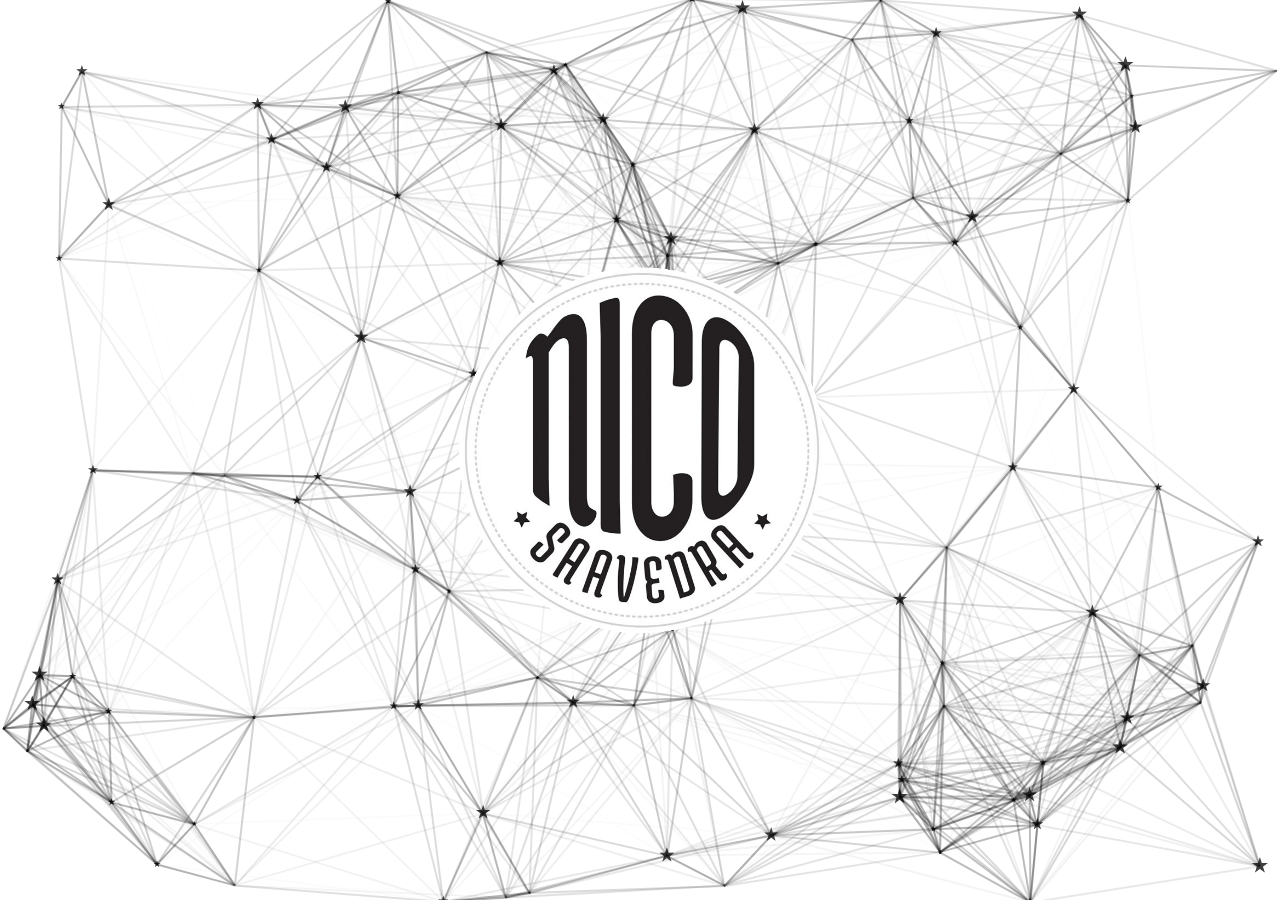
<file: index.html>
<!DOCTYPE html>
<html lang="en">
  <head>

    <meta charset="utf-8">
    <title>Nico Saavedra - Web Developer</title>
    <link rel="stylesheet" href="style1.css">
    <link rel="stylesheet" href="https://use.fontawesome.com/releases/v5.3.1/css/all.css">
    <link href="https://fonts.googleapis.com/css?family=Fjalla+One&display=swap" rel="stylesheet">
    <link rel="icon" type="image/jpg" href="img/logo.png">
    <meta name="viewport" content="width=device-width, initial-scale=1.0">

  </head>

  <style>
    #particles-js {
    width: 100%;
    height: 100%;
    position: absolute;
}
    </style>
  <body>
    <div id="particles-js"></div>

    <div class="card middle">
      <div class="front">
        <img src="img.png" alt="">
      </div>
      <div class="card back">
       <img src="back.png" alt="">
        <div class="back-content middle">
          <h1>NICO SAAVEDRA</h1>
          <br>
          <h2>Web Developer</h2>

          <div class="sm">
            <a href="mywork.html"><i class="fas fa-briefcase">
                 <div class="work">

              <h1>MY WORK</h1>

            </div>
            </i></a>
            <a href="mailto:saavedranicolas1982@gmail.com"><i class="fas fa-envelope">
                <div class="mail">

              <h1>CONTACT ME</h1>


            </div>
            </i></a>
            <a href="https://github.com/nikokubrick"><i class="fab fa-github">
                <div class="github">

              <h1>GITHUB</h1>


            </div>
            </i></a>
            <a href="https://www.linkedin.com/in/nicolassaavedra1982/"><i class="fab fa-linkedin">
                <div class="linked">

              <h1>LINKEDIN</h1>


            </div>
            </i></a>



          </div>
        </div>
      </div>
     </div>


<script src="particles.js"></script>
  <script src="app.js"></script>
  <script src="particles.json"></script>

  </body>


</html>
</file>
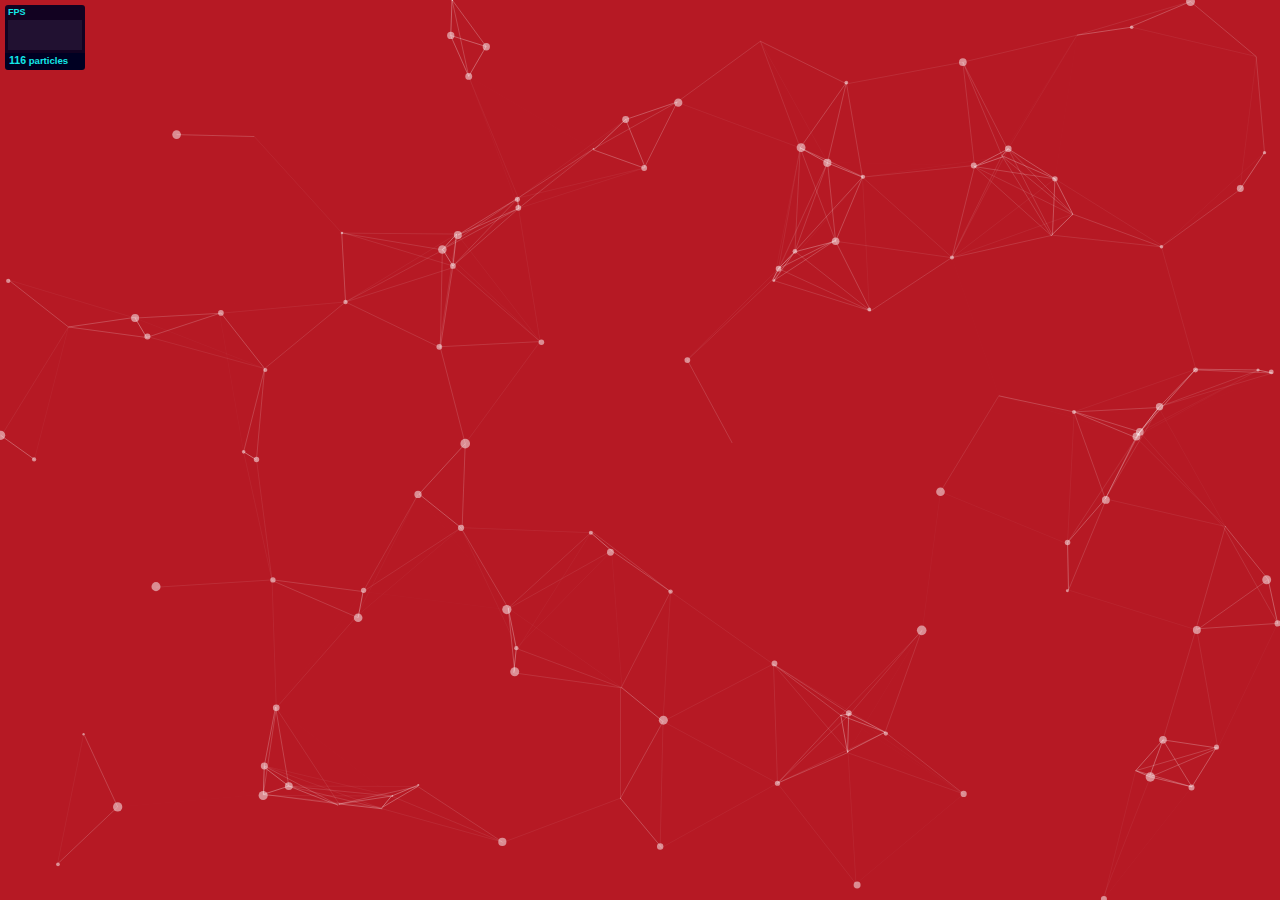
<file: particles.js-master/particles.js-master/demo/index.html>
<!DOCTYPE html>
<html lang="en">
<head>
  <meta charset="utf-8">
  <title>particles.js</title>
  <meta name="description" content="particles.js is a lightweight JavaScript library for creating particles.">
  <meta name="author" content="Vincent Garreau" />
  <meta name="viewport" content="width=device-width, initial-scale=1.0, minimum-scale=1.0, maximum-scale=1.0, user-scalable=no">
  <link rel="stylesheet" media="screen" href="css/style.css">
</head>
<body>

<!-- count particles -->
<div class="count-particles">
  <span class="js-count-particles">--</span> particles
</div>

<!-- particles.js container -->
<div id="particles-js"></div>

<!-- scripts -->
<script src="../particles.js"></script>
<script src="js/app.js"></script>

<!-- stats.js -->
<script src="js/lib/stats.js"></script>
<script>
  var count_particles, stats, update;
  stats = new Stats;
  stats.setMode(0);
  stats.domElement.style.position = 'absolute';
  stats.domElement.style.left = '0px';
  stats.domElement.style.top = '0px';
  document.body.appendChild(stats.domElement);
  count_particles = document.querySelector('.js-count-particles');
  update = function() {
    stats.begin();
    stats.end();
    if (window.pJSDom[0].pJS.particles && window.pJSDom[0].pJS.particles.array) {
      count_particles.innerText = window.pJSDom[0].pJS.particles.array.length;
    }
    requestAnimationFrame(update);
  };
  requestAnimationFrame(update);
</script>

</body>
</html>
</file>
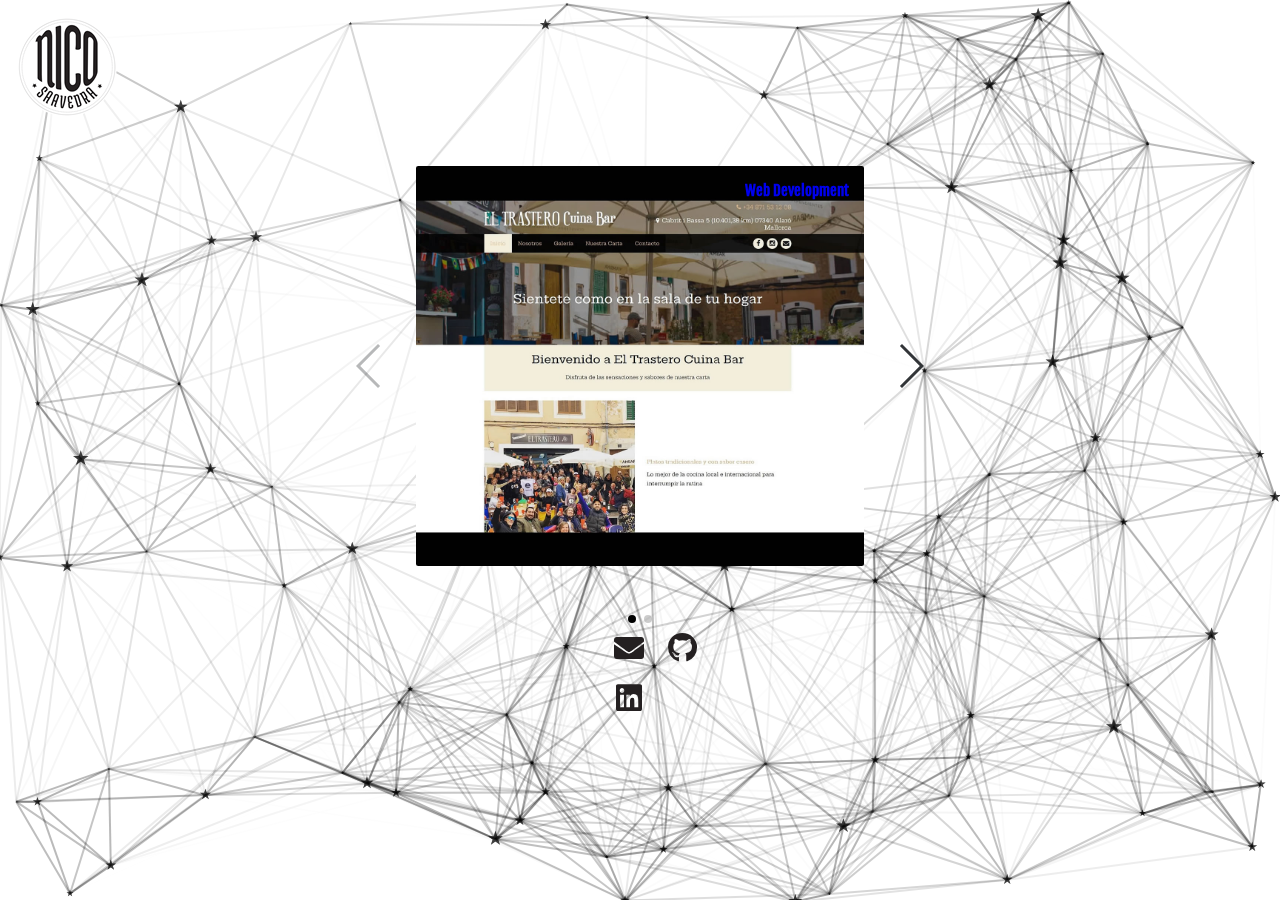
<file: mywork.html>
<!DOCTYPE html>
<html lang="en">
  <head>

    <meta charset="utf-8">
    <title>Nico Saavedra - Web Developer</title>
    <link rel="stylesheet" href="style1.css">
    <link rel="stylesheet" href="https://use.fontawesome.com/releases/v5.3.1/css/all.css">
    <link href="https://fonts.googleapis.com/css?family=Fjalla+One&display=swap" rel="stylesheet">
    <link rel="icon" type="image/jpg" href="img/logo.png">
    <meta name="viewport" content="width=device-width, initial-scale=1.0">
    <link rel="stylesheet" href="swiper.min.css">

  <!-- Demo styles -->
  <style>
    body {
      background: #fff;
      font-family: Helvetica Neue, Helvetica, Arial, sans-serif;
      font-size: 14px;
      color:#000;
      margin: 0;
      padding: 0;
      text-decoration: none;
    }
    .swiper-container {
      /*width: 800px;*/
      width: 35%;
      height: 400px;
      padding: 70px;



    }
    .swiper-slide {
      background-position: center;
      background-size: cover;
      width: 600px;
      height: 400px;
      border-radius: 0.5%;
    }
  </style>
  </head>

  <style>
    #particles-js {
    width: 100%;
    height: 100%;
    position: absolute;
}
    </style>
  <body>

    <div id="particles-js"></div>


<div class="logochico">
    <a href="index.html"><img src="minilogo.png" alt=""></a>
</div>
<br>
<br>
<br>
<br>
<br>
<br>


<div class="swiper-container">
    <div class="swiper-wrapper">
      <div class="swiper-slide" style="background-image:url(1.jpg)">
          <div class="textolink"><a href="http://www.eltrasterocuinabar.ml"><h2>Web Development</h2></a></div>
      </div>
      <div class="swiper-slide" style="background-image:url(2.jpg)">
          <div class="textolink"><a href="http://www.pilahue.cl"><h2>Logo Desing</h2></a></div>
      </div>


    </div>
    <br>

    <div class="sms">

            <a href="mailto:saavedranicolas1982@gmail.com"><i class="fas fa-envelope">

            </i></a>
            <a href="https://github.com/nikokubrick"><i class="fab fa-github">

            </i></a>
            <a href="https://www.linkedin.com/in/nicolassaavedra1982/"><i class="fab fa-linkedin">
            </i></a>

        </div>

    <!-- Add Pagination -->
    <div class="swiper-pagination"></div>

    <!-- Add Arrows -->
    <div class="swiper-button-prev"></div>
    <div class="swiper-button-next"></div>
  </div>

  <!-- Swiper JS -->
  <script src="swiper.min.js"></script>

  <!-- Initialize Swiper -->
  <script>
    var swiper = new Swiper('.swiper-container', {
      effect: 'flip',
      grabCursor: true,
      pagination: {
        el: '.swiper-pagination',
      },
      navigation: {
        nextEl: '.swiper-button-next',
        prevEl: '.swiper-button-prev',
      },
    });
  </script>




<script src="particles.js"></script>
  <script src="app.js"></script>
  <script src="particles.json"></script>

  </body>


</html>
</file>
<file: style1.css>
*{
  margin: 0;
  padding: 0;
  text-decoration: none;
  font-family: 'Fjalla One', sans-serif;

}
body{
  background: #ffff;
  margin-bottom: 60px;
}



.middle{
  position: absolute;
  top: 50%;
  left: 50%;
  transform: translate(-50%,-50%);
}
.card{
  cursor: default;
  width: 380px;
  height: 480px;
}

.textolink {

    text-align: right;
    font-size: 10px;
    font-family: 'Fjalla One', sans-serif;
    color: black;
    padding: 5px;
    margin: 10px;
    text-decoration: none;




}

.textolink a{
    text-decoration:inherit;
}


.front,.back{
  width: 100%;
  height: 100%;
  overflow: hidden;
  backface-visibility: hidden;
  position: absolute;
  transition: transform .6s linear;
}
.front img{
  height: 100%;
}
.back img{
  height: 100%;
}
.front{
  transform: perspective(600px) rotateY(0deg);
}
.back{
    transform: perspective(600px) rotateY(180deg);
}
.back-content{
  color: #242021;
  text-align: center;
  width: 100%;
  text-shadow: #fff;

}

.logochico {
    position: absolute;
    padding: 5px;
    margin: auto;
}
.logochico a{
    display: inline-flex;
}
.logochico a:hover{
    color: white;
}

.sms{
  margin: 40px 32%;
  position: absolute;

}
.sms a{
  display: inline-flex;
  width: 50px;
  height: 50px;
  justify-content: center;
  align-items: center;
  color: #242021;
  font-size: 30px;
  transition: 0.4s;
  border-radius: 50%
}
.sms a:hover{
  background: #242021;
  color: white;
}

.sm{
  margin: 20px 0;
}
.sm a{
  display: inline-flex;
  width: 50px;
  height: 50px;
  justify-content: center;
  align-items: center;
  color: #242021;
  font-size: 30px;
  transition: 0.4s;
  border-radius: 50%
}
.sm a:hover{
  background: #242021;
  color: white;
}

.card:hover > .front{
  transform: perspective(600px) rotateY(-180deg);
}
.card:hover > .back{
  transform: perspective(600px) rotateY(0deg);
}


.fa-briefcase:hover > .work{
    opacity: 1;
    text-align: center;

}
.work{
    opacity: 0;
    position:absolute;
    bottom: -85%;
    left: 25%;
    color:#242021;
    transition: 0.6s;
    font-size: 25px;

    }

.fa-envelope:hover > .mail{
    opacity: 1;
    text-align: center;

}
.mail{
    opacity: 0;
    position:absolute;
    bottom: -85%;
    left: 20%;
    color:#242021;
    transition: 0.6s;
    font-size: 25px;



    }
.fa-github:hover > .github{
    opacity: 1;
    text-align-last: center;

}
.github{
    opacity: 0;
    bottom: -85%;
    position: absolute;
    text-align: center;
    left: 32%;
    color:#242021;
    transition: 0.6s;
    font-size: 25px;



    }
.fa-linkedin:hover > .linked{
    opacity: 1;

}
.linked{
    opacity: 0;
    position:absolute;
    bottom: -85%;
    left: 28%;
    text-align: center;
    color:#242021;
    transition: 0.6s;
    font-size: 25px;



    }



.footer {
  position:fixed;
  text-align: left;
  left: 0;
  bottom: 0;
  width: 100%;
  background-color:#242021;
  color: white;
}

.idioma {
    display: flex;
    justify-content: flex-end;
    text-decoration: none;
    font-family: 'Fjalla One', sans-serif;

}
</file>
<file: particles.js-master/particles.js-master/demo/css/style.css>
/* =============================================================================
   HTML5 CSS Reset Minified - Eric Meyer
   ========================================================================== */

html,body,div,span,object,iframe,h1,h2,h3,h4,h5,h6,p,blockquote,pre,abbr,address,cite,code,del,dfn,em,img,ins,kbd,q,samp,small,strong,sub,sup,var,b,i,dl,dt,dd,ol,ul,li,fieldset,form,label,legend,table,caption,tbody,tfoot,thead,tr,th,td,article,aside,canvas,details,figcaption,figure,footer,header,hgroup,menu,nav,section,summary,time,mark,audio,video{margin:0;padding:0;border:0;outline:0;font-size:100%;vertical-align:baseline;background:transparent}
body{line-height:1}
article,aside,details,figcaption,figure,footer,header,hgroup,menu,nav,section{display:block}
nav ul{list-style:none}
blockquote,q{quotes:none}
blockquote:before,blockquote:after,q:before,q:after{content:none}
a{margin:0;padding:0;font-size:100%;vertical-align:baseline;background:transparent;text-decoration:none}
mark{background-color:#ff9;color:#000;font-style:italic;font-weight:bold}
del{text-decoration:line-through}
abbr[title],dfn[title]{border-bottom:1px dotted;cursor:help}
table{border-collapse:collapse;border-spacing:0}
hr{display:block;height:1px;border:0;border-top:1px solid #ccc;margin:1em 0;padding:0}
input,select{vertical-align:middle}
li{list-style:none}


/* =============================================================================
   My CSS
   ========================================================================== */

/* ---- base ---- */

html,body{
	width:100%;
	height:100%;
	background:#111;
}

html{
  -webkit-tap-highlight-color: rgba(0, 0, 0, 0);
}

body{
  font:normal 75% Arial, Helvetica, sans-serif;
}

canvas{
  display:block;
  vertical-align:bottom;
}


/* ---- stats.js ---- */

.count-particles{
  background: #000022;
  position: absolute;
  top: 48px;
  left: 0;
  width: 80px;
  color: #13E8E9;
  font-size: .8em;
  text-align: left;
  text-indent: 4px;
  line-height: 14px;
  padding-bottom: 2px;
  font-family: Helvetica, Arial, sans-serif;
  font-weight: bold;
}

.js-count-particles{
  font-size: 1.1em;
}

#stats,
.count-particles{
  -webkit-user-select: none;
  margin-top: 5px;
  margin-left: 5px;
}

#stats{
  border-radius: 3px 3px 0 0;
  overflow: hidden;
}

.count-particles{
  border-radius: 0 0 3px 3px;
}


/* ---- particles.js container ---- */

#particles-js{
  width: 100%;
  height: 100%;
  background-color: #b61924;
  background-image: url('');
  background-size: cover;
  background-position: 50% 50%;
  background-repeat: no-repeat;
}
</file>
